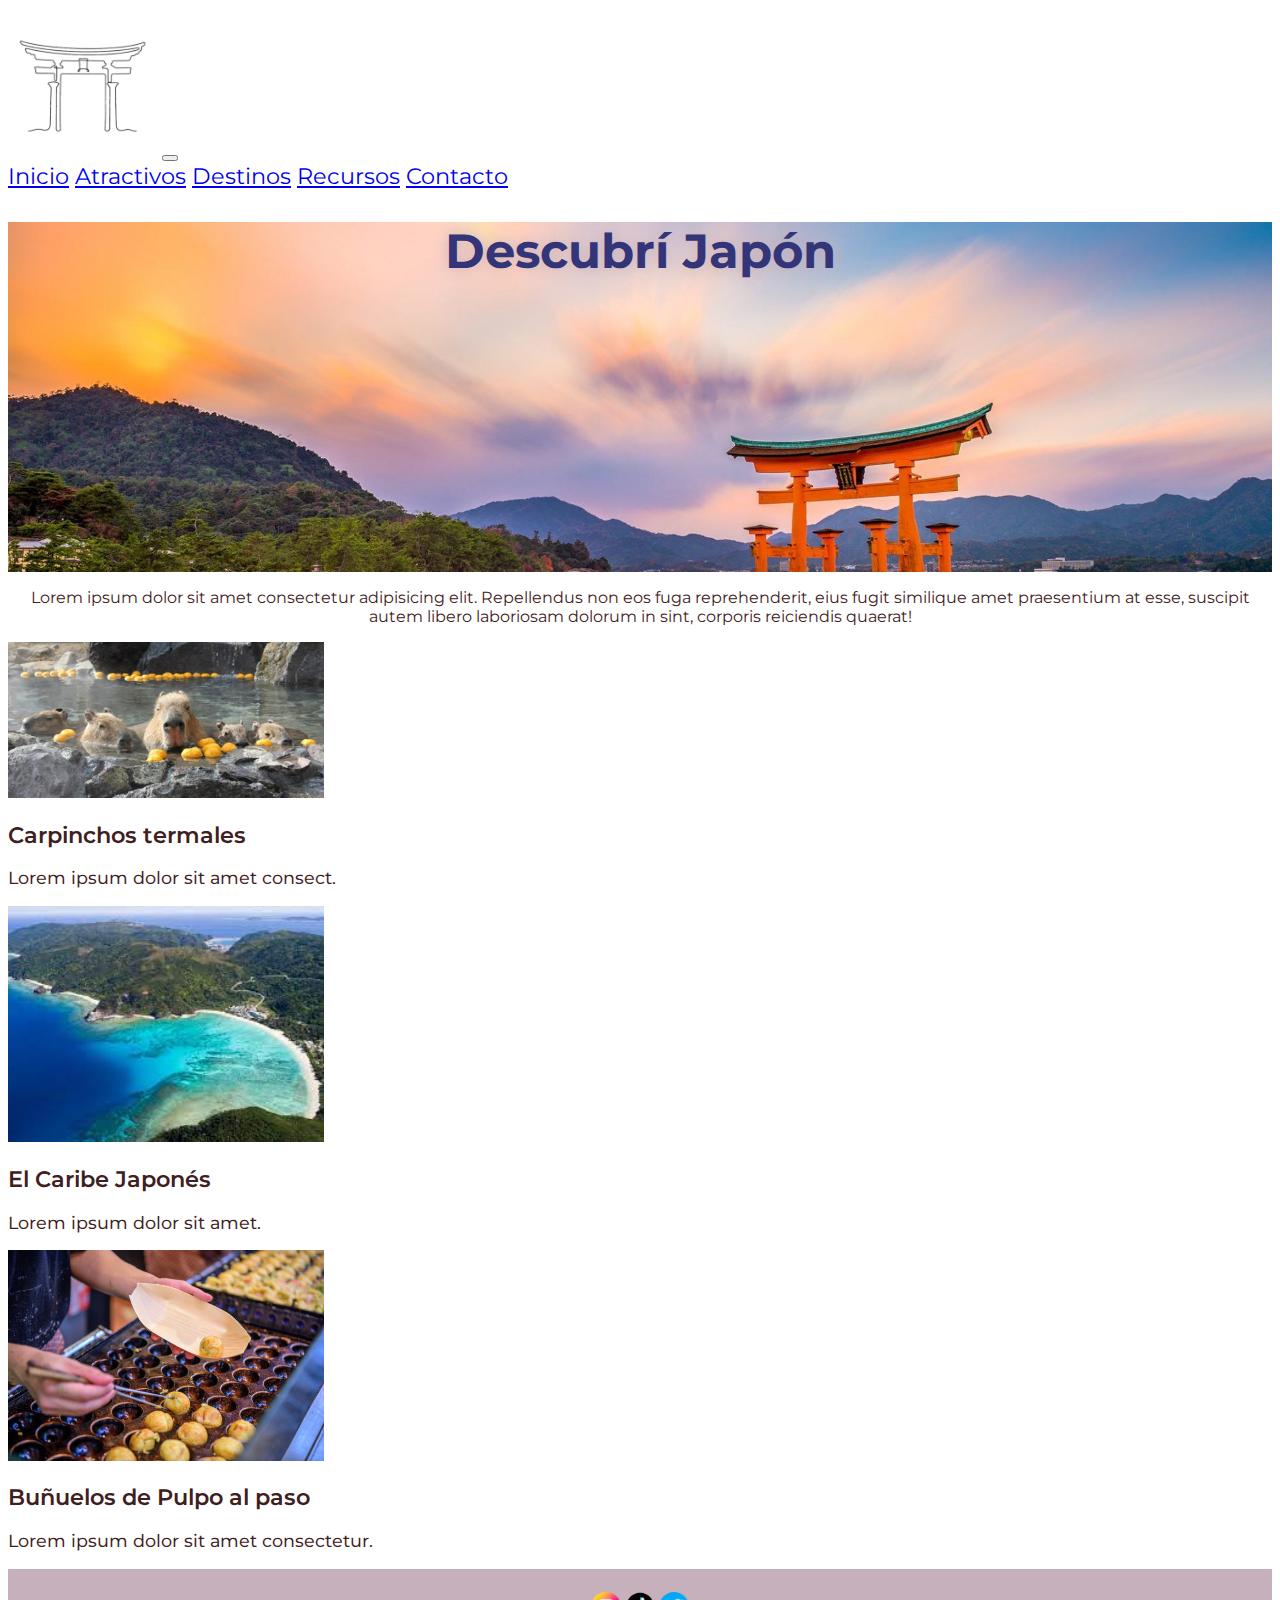
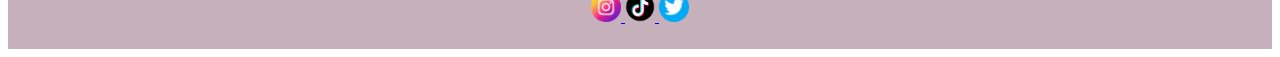
<file: index.html>
<!DOCTYPE html>
<html lang="es">
<head>
    <meta charset="UTF-8">
    <meta name="viewport" content="width=device-width, initial-scale=1.0">
    <title>Mi Proyecto-Home</title>
    <!--BS-->
    <link href="https://cdn.jsdelivr.net/npm/bootstrap@5.3.1/dist/css/bootstrap.min.css" rel="stylesheet" integrity="sha384-4bw+/aepP/YC94hEpVNVgiZdgIC5+VKNBQNGCHeKRQN+PtmoHDEXuppvnDJzQIu9" crossorigin="anonymous">
    <!--CSS-->
    <link rel="stylesheet" href="css/style.css">
</head>
<body>
    <!--inicio header-->
    <header>
        <!--NAV-->
        <nav class="navbar navbar-expand-lg">
            <div class="container-fluid">
              <a class="navbar-brand" href="#"><img src="media/logo-nt.png" alt=""></a>
              <button class="navbar-toggler" type="button" data-bs-toggle="collapse" data-bs-target="#navbarNavAltMarkup" aria-controls="navbarNavAltMarkup" aria-expanded="false" aria-label="Toggle navigation">
                <span class="navbar-toggler-icon"></span>
              </button>
              <div class="collapse navbar-collapse justify-content-end" id="navbarNavAltMarkup">
                <div class="navbar-nav">
                  <a class="nav-link active" aria-current="page" href="#">Inicio</a>
                  <a class="nav-link" href="pages/atractivos.html">Atractivos</a>
                  <a class="nav-link" href="pages/destinos.html">Destinos</a>
                  <a class="nav-link" href="pages/recursos.html">Recursos</a>
                  <a class="nav-link" href="pages/contacto.html">Contacto</a>
                </div>
              </div>
            </div>
          </nav>
    </header>
    <!--Inicio Main-->
    <main> 
         <!--el h1 debe figurar sobre la imagen principal que ocupa el ancho de la pantalla-->
        <section class="index-main-banner">
            <h1>Descubrí Japón</h1>
        </section>
        <p>Lorem ipsum dolor sit amet consectetur adipisicing elit. Repellendus non eos fuga reprehenderit, eius fugit similique amet praesentium at esse, suscipit autem libero laboriosam dolorum in sint, corporis reiciendis quaerat!</p>    

        <!--banners con titulo y descriptivos-->    
        <section class="index-banners">
            <div class="left-banner">
                <img src="media/Capybara-onsen.jpeg" alt="Carpinchos disfrutando un baño termal">
                <h2>Carpinchos termales</h2>
                <h3>Lorem ipsum dolor sit amet consect.</h3>
            </div>    
            <div class="middle-banner">
                <img src="media/okinawa.jpeg" alt="vista aérea de una playa de Okinawa"> 
                <h2>El Caribe Japonés</h2>
                <h3>Lorem ipsum dolor sit amet.</h3>
            </div>
            <div class="right-banner">
                <img src="media/takoyaki-street-vendor.jpeg" alt="takoyakis de un puesto calejero"> 
                <h2>Buñuelos de Pulpo al paso</h2>
                <h3>Lorem ipsum dolor sit amet consectetur.</h3>
            </div>                
        </section>
    </main>
    <!--Inicio Footer-->
    <footer>
        <section id="social"> 
            <!-- iconos de redes sociales--> 
            <a href="https:/www.instagram.com/" target="_blank">
                <img src="media/icono-instagram.png" alt="icono de instagram">
            </a>
            <a href="http://www.tiktok.com" target="_blank">
                <img src="media/icono-tik-tok.png" alt="icono de tik tok">
            </a>
            <a href="https://twitter.com" target="_blank">
                <img src="media/icono-twitter.png" alt="icono de twitter">
            </a>
        </section>

    </footer>
    <!--java script Bootstrap-->
    <script src="https://cdn.jsdelivr.net/npm/bootstrap@5.3.0/dist/js/bootstrap.bundle.min.js" integrity="sha384-geWF76RCwLtnZ8qwWowPQNguL3RmwHVBC9FhGdlKrxdiJJigb/j/68SIy3Te4Bkz" crossorigin="anonymous"></script>
</body>
</html>
</file>
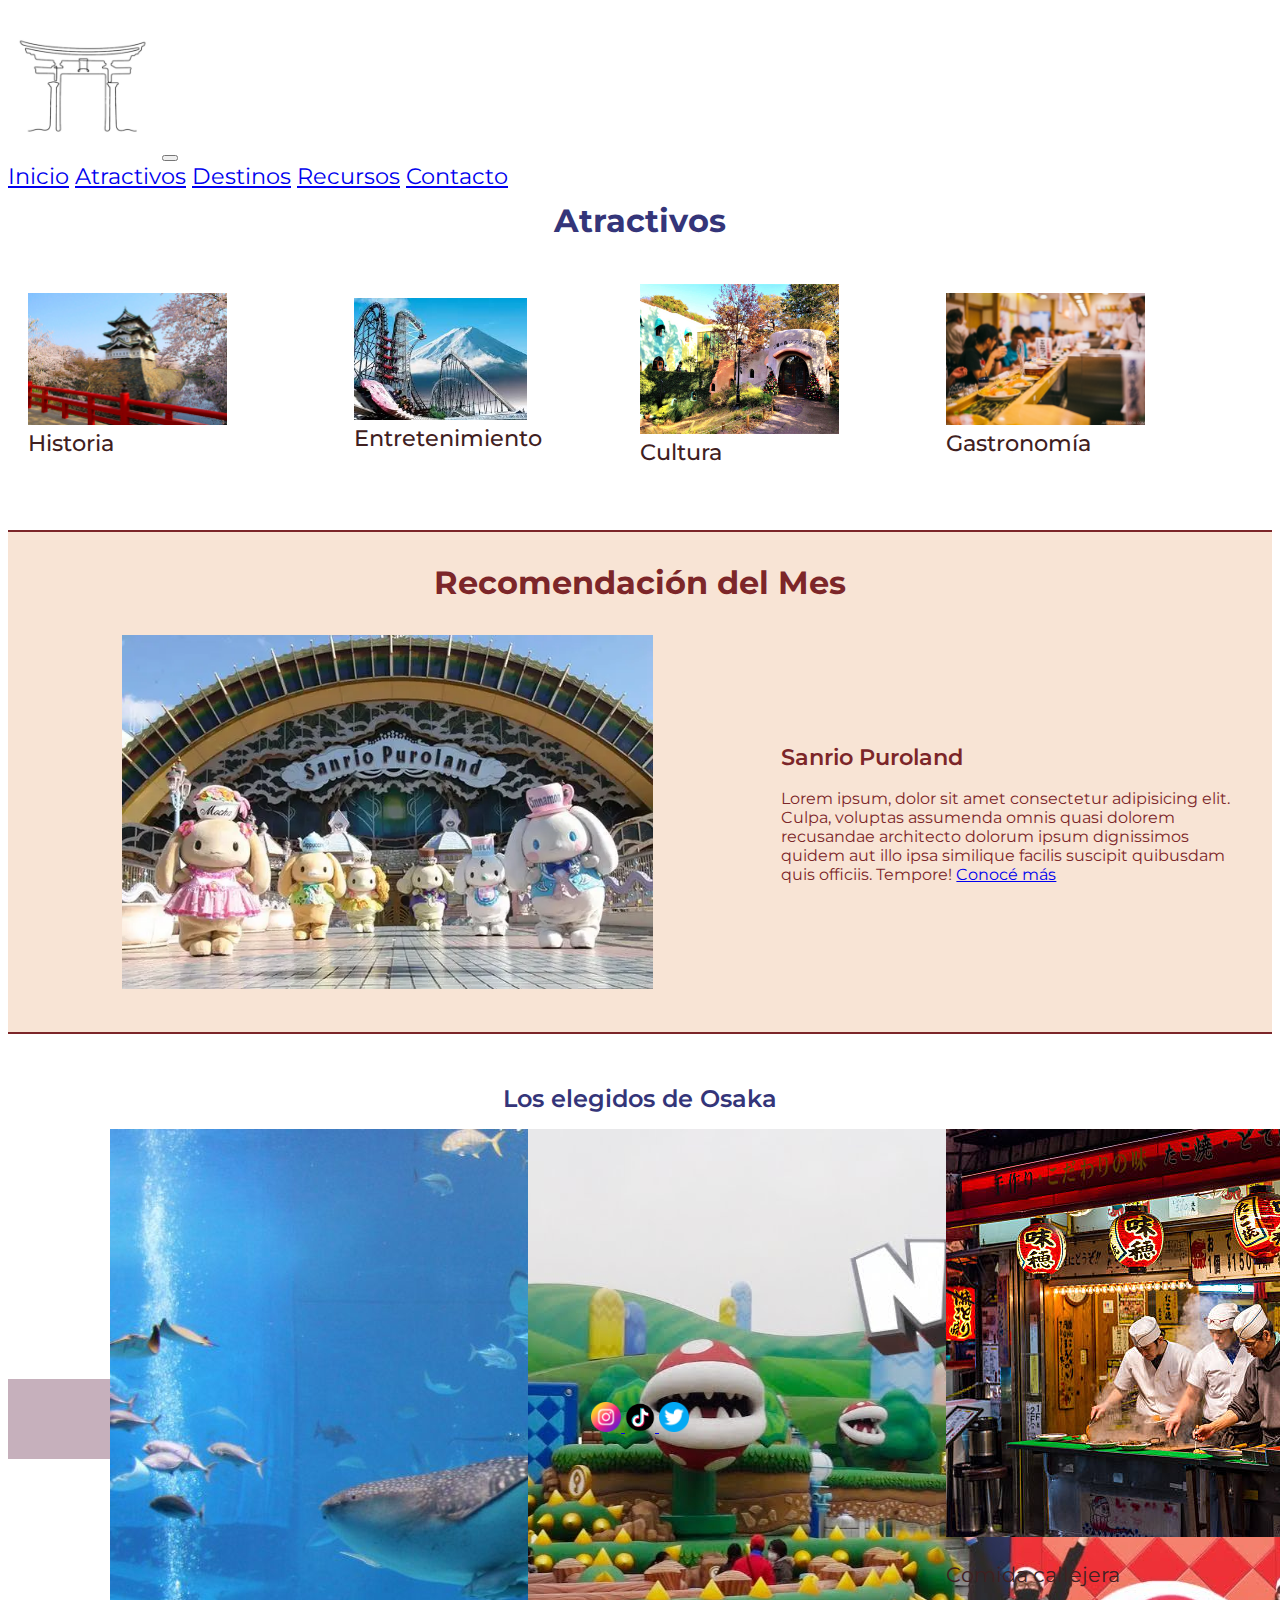
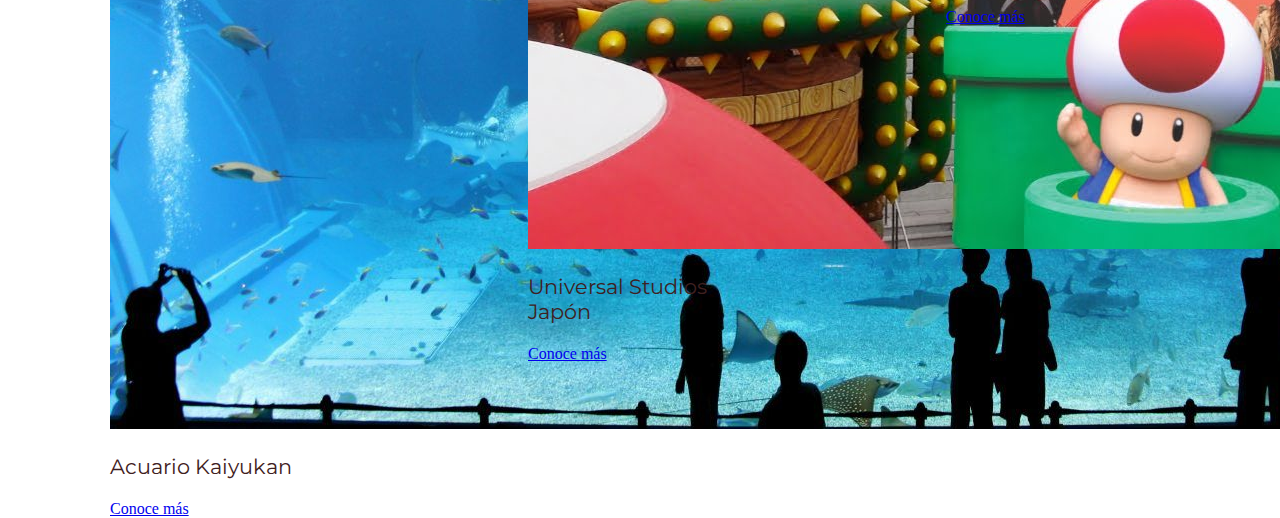
<file: pages/atractivos.html>
<!DOCTYPE html>
<html lang="es">
<head>
    <meta charset="UTF-8">
    <meta name="viewport" content="width=device-width, initial-scale=1.0">
    <title>Atractivos</title>
    <link href="https://cdn.jsdelivr.net/npm/bootstrap@5.3.1/dist/css/bootstrap.min.css" rel="stylesheet" integrity="sha384-4bw+/aepP/YC94hEpVNVgiZdgIC5+VKNBQNGCHeKRQN+PtmoHDEXuppvnDJzQIu9" crossorigin="anonymous">
    <link rel="stylesheet" href="../css/style.css">
</head>
<body>
    <header>
        <nav class="navbar navbar-expand-lg">
            <div class="container-fluid">
              <a class="navbar-brand" href="#"><img src="../media/logo-nt.png" alt=""></a>
              <button class="navbar-toggler" type="button" data-bs-toggle="collapse" data-bs-target="#navbarNavAltMarkup" aria-controls="navbarNavAltMarkup" aria-expanded="false" aria-label="Toggle navigation">
                <span class="navbar-toggler-icon"></span>
              </button>
              <div class="collapse navbar-collapse justify-content-end" id="navbarNavAltMarkup">
                <div class="navbar-nav">
                  <a class="nav-link" href="../index.html">Inicio</a>
                  <a class="nav-link active" aria-current="page" href="../pages/atractivos.html">Atractivos</a>
                  <a class="nav-link" href="../pages/destinos.html">Destinos</a>
                  <a class="nav-link" href="../pages/recursos.html">Recursos</a>
                  <a class="nav-link" href="../pages/contacto.html">Contacto</a>
                </div>
              </div>
            </div>
        </nav>
    </header>      
    <main>
        <!--Seccion categorias-->
        <section class="atractivos-main">
            <h1>Atractivos</h1>
            <div class="historia">
                <img src="../media/castillo-hirosaki.jpeg" alt="vista del castillo hirosaki">
                <div>
                    <a href="https://www.japan.travel/es/things-to-do/attraction/iconic-architecture/">Historia</a>
                </div>
            </div>
            <div class="entreteninmiento">
                <img src="../media/paque-de-diversiones.jpeg" alt="vista de una montaña rusa con el monte Fuji de fondo">
                <div>
                    <a href="https://www.japan.travel/es/see-and-do/theme-park/">Entretenimiento</a>
                </div>    
            </div>
            <div class="cultura">
                <img src="../media/Museo-Ghibli-Entranda.jpeg" alt="entrada del museo ghibli">
                <div>
                    <a href="https://www.japan.travel/es/things-to-do/culture/">Cultura</a>
                </div>
            </div>
            <div class="gastronomia">
                <img src="../media/restaurante-sushi.jpeg" alt="interior de un restaurante de sushi">
               <div>
                    <a href="https://www.japan.travel/es/gastronomy/">Gastronomía</a>
               </div>
            </div>
        </section>
        <!--Seccion media de la pagina para el destacado mensual-->
        <section class="atractivos-recomendacion">
            <h1 class="title-one">Recomendación del Mes</h1>
            <img src="../media/sanrio-puroland.webp" class="recomendacion-imagen" alt="entrada al parque sanrio puroland">
            <div class="recomendacion-texto">
                <h2 class="title-two">Sanrio Puroland</h2>
                <p class="paragraph">Lorem ipsum, dolor sit amet consectetur adipisicing elit. Culpa, voluptas assumenda omnis quasi dolorem recusandae architecto dolorum ipsum dignissimos quidem aut illo ipsa similique facilis suscipit quibusdam quis officiis. Tempore! <a href="https://www.puroland.jp/lang/en/">Conocé más</a></p>
            </div>
        </section>
<!--Sección elegidos-->
        <section class="atractivos-elegidos">
            <h2 class="section-title">Los elegidos de Osaka</h2>
            <div class="card-one" style="width: 14rem;">
                <img src="../media/Acuario-Kaiyukan-Osaka.jpeg" class="card-img-top" alt="">
                <div class="card-body">
                    <h3 class="card-title">Acuario Kaiyukan</h3>
                    <a href="https://www.kaiyukan.com/language/espanol/" class=“card-btn”>Conoce más</a>
                </div>
            </div>
            <div class="card-two" style="width: 14rem;">
                <img src="../media/universal-estudios-japon-super-nintendo.jpeg" class="card-img-top" alt="">
                <div class="card-body">
                    <h3 class="card-title">Universal Studios Japón</h3>
                    <a href="https://www.usj.co.jp/web/en/us" class=“card-btn”>Conoce más</a>
                </div>
            </div>
            <div class="card-three" style="width: 14rem;">
                <img src="../media/osaka-street-food-night-time.jpeg" class="card-img-top" alt="">
                <div class="card-body">
                    <h3 class="card-title">Comida callejera</h3>
                    <a href="https://www.japan.travel/en/my/story/osaka-street-food/" class=“card-btn”>Conoce más</a>
                </div>
            </div>
        </section>
    </main>

    <footer>
        <section id="social"> 
            <!-- iconos de redes sociales--> 
            <a href="https:/www.instagram.com/" target="_blank">
                <img src="../media/icono-instagram.png" alt="icono de instagram">
            </a>
            <a href="http://www.tiktok.com" target="_blank">
                <img src="../media/icono-tik-tok.png" alt="icono de tik tok">
            </a>
            <a href="https://twitter.com" target="_blank">
                <img src="../media/icono-twitter.png" alt="icono de twitter">
            </a>
        </section>
    </footer>
    <!--java script Bootstrap-->
    <script src="https://cdn.jsdelivr.net/npm/bootstrap@5.3.0/dist/js/bootstrap.bundle.min.js" integrity="sha384-geWF76RCwLtnZ8qwWowPQNguL3RmwHVBC9FhGdlKrxdiJJigb/j/68SIy3Te4Bkz" crossorigin="anonymous"></script>    
</body>
</html>
</file>
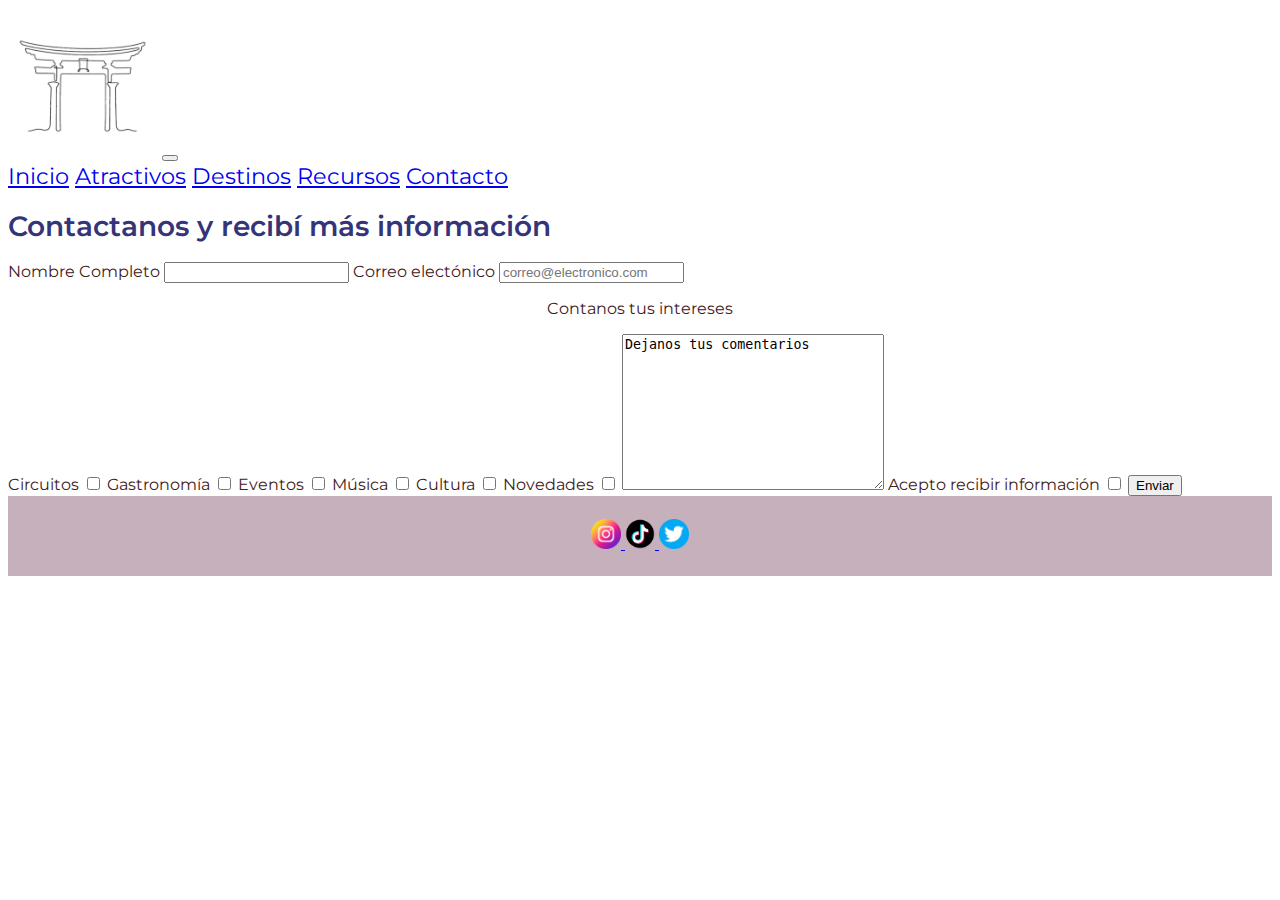
<file: pages/contacto.html>
<!DOCTYPE html>
<html lang="es">
<head>
    <meta charset="UTF-8">
    <meta name="viewport" content="width=device-width, initial-scale=1.0">
    <title>Contacto</title>
    <link href="https://cdn.jsdelivr.net/npm/bootstrap@5.3.1/dist/css/bootstrap.min.css" rel="stylesheet" integrity="sha384-4bw+/aepP/YC94hEpVNVgiZdgIC5+VKNBQNGCHeKRQN+PtmoHDEXuppvnDJzQIu9" crossorigin="anonymous">
    <link rel="stylesheet" href="../css/style.css">
</head>
<body>
    <header>
        <section class="logo">
            <nav class="navbar navbar-expand-lg">
                <div class="container-fluid">
                  <a class="navbar-brand" href="#"><img src="../media/logo-nt.png" alt=""></a>
                  <button class="navbar-toggler" type="button" data-bs-toggle="collapse" data-bs-target="#navbarNavAltMarkup" aria-controls="navbarNavAltMarkup" aria-expanded="false" aria-label="Toggle navigation">
                    <span class="navbar-toggler-icon"></span>
                  </button>
                  <div class="collapse navbar-collapse justify-content-end" id="navbarNavAltMarkup">
                    <div class="navbar-nav">
                      <a class="nav-link" href="../index.html">Inicio</a>
                      <a class="nav-link" href="../pages/atractivos.html">Atractivos</a>
                      <a class="nav-link" href="../pages/destinos.html">Destinos</a>
                      <a class="nav-link" href="../pages/recursos.html">Recursos</a>
                      <a class="nav-link active" aria-current="page" href="#">Contacto</a>
                    </div>
                  </div>
                </div>
            </nav>
    </header>
    <main>
        <section class="contacto-main">
        <h1>Contactanos y recibí más información</h1>
        <form action="">
            <label for="">Nombre Completo</label>
            <input type="text" name="nombre" id="nombre">
            <label for="">Correo electónico</label>
            <input type="email" name="mail" id="mail" placeholder="correo@electronico.com">
            <p>Contanos tus intereses</p>
            <label for="">Circuitos</label>
            <input type="checkbox" name="" id="">
            <label for="">Gastronomía</label>
            <input type="checkbox" name="" id="">
            <label for="">Eventos</label>
            <input type="checkbox" name="" id="">
            <label for="">Música</label>
            <input type="checkbox" name="" id="">
            <label for="">Cultura</label>
            <input type="checkbox" name="" id="">
            <label for="">Novedades</label>
            <input type="checkbox" name="" id="">
            <textarea name="" id="" cols="30" rows="10">Dejanos tus comentarios</textarea>
            <label>Acepto recibir información</label>
            <input type="checkbox" name="" id="">
            <input type="submit" value="Enviar">
        </form>
        </section>
    </main>   
    <footer>
        <section id="social"> 
            <!-- iconos de redes sociales--> 
            <a href="https:/www.instagram.com/" target="_blank">
                <img src="../media/icono-instagram.png" alt="icono de instagram">
            </a>
            <a href="http://www.tiktok.com" target="_blank">
                <img src="../media/icono-tik-tok.png" alt="icono de tiktok">
            </a>
            <a href="https://twitter.com" target="_blank">
                <img src="../media/icono-twitter.png" alt="icono de twitter">
            </a>
        </section>
    </footer>
    <!--java script Bootstrap-->
    <script src="https://cdn.jsdelivr.net/npm/bootstrap@5.3.0/dist/js/bootstrap.bundle.min.js" integrity="sha384-geWF76RCwLtnZ8qwWowPQNguL3RmwHVBC9FhGdlKrxdiJJigb/j/68SIy3Te4Bkz" crossorigin="anonymous"></script>        
</body>
</html>
</file>
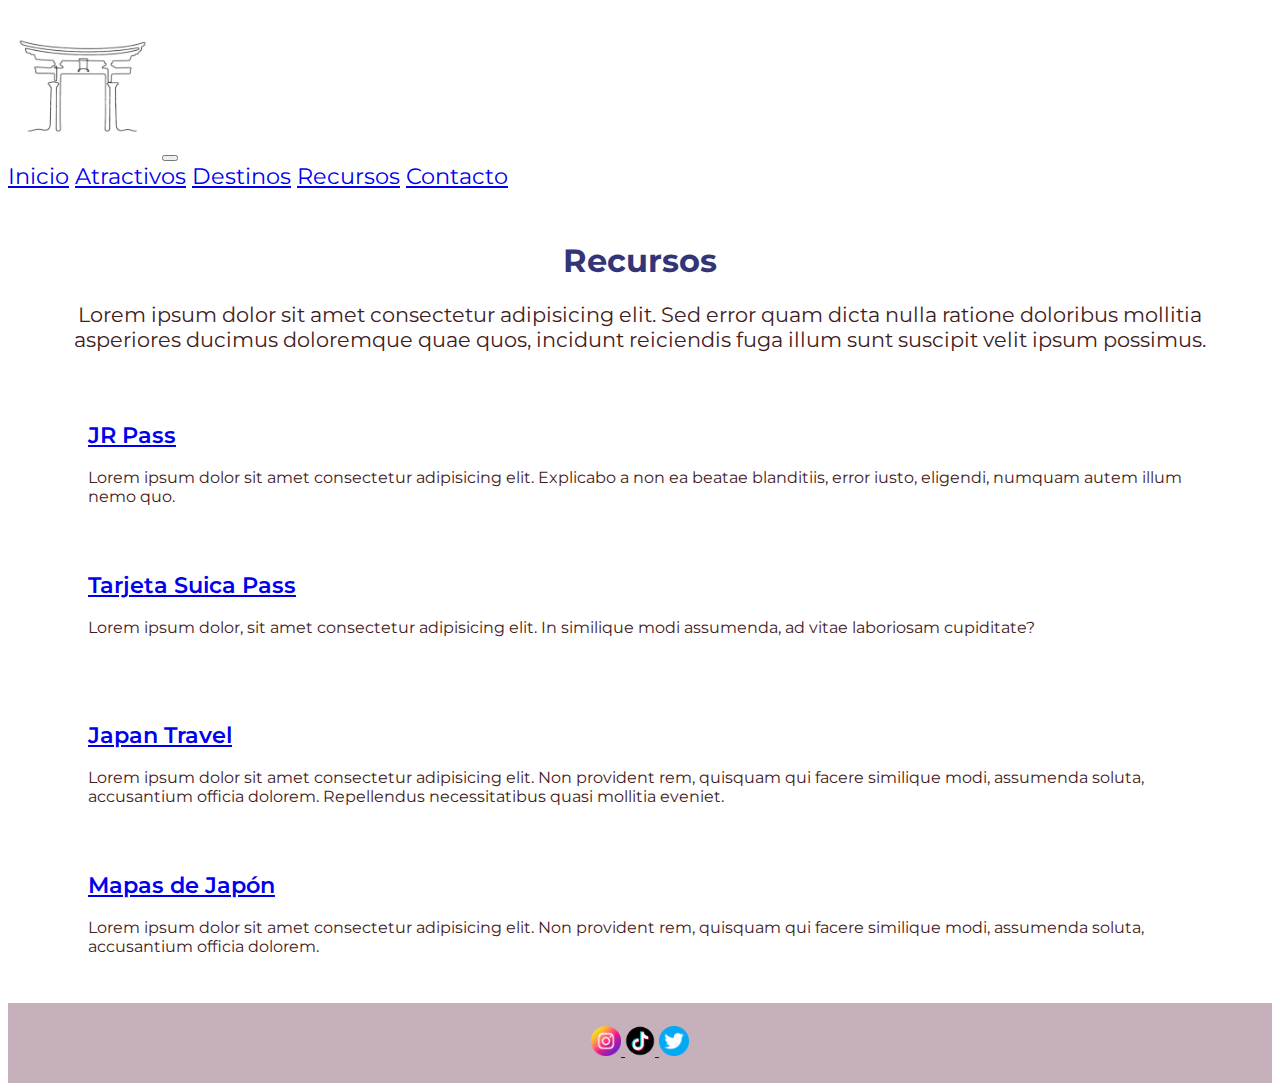
<file: pages/recursos.html>
<!DOCTYPE html>
<html lang="es">
<head>
    <meta charset="UTF-8">
    <meta name="viewport" content="width=device-width, initial-scale=1.0">
    <title>Recursos</title>
    <link href="https://cdn.jsdelivr.net/npm/bootstrap@5.3.1/dist/css/bootstrap.min.css" rel="stylesheet" integrity="sha384-4bw+/aepP/YC94hEpVNVgiZdgIC5+VKNBQNGCHeKRQN+PtmoHDEXuppvnDJzQIu9" crossorigin="anonymous">
    <link rel="stylesheet" href="../css/style.css">
</head>
<body>
    <header>
        <section class="logo">
        <!--<img src="../media/logo-nt.png" alt="">-->
        <nav class="navbar navbar-expand-lg">
            <div class="container-fluid">
              <a class="navbar-brand" href="#"><img src="../media/logo-nt.png" alt=""></a>
              <button class="navbar-toggler" type="button" data-bs-toggle="collapse" data-bs-target="#navbarNavAltMarkup" aria-controls="navbarNavAltMarkup" aria-expanded="false" aria-label="Toggle navigation">
                <span class="navbar-toggler-icon"></span>
              </button>
              <div class="collapse navbar-collapse justify-content-end" id="navbarNavAltMarkup">
                <div class="navbar-nav">
                  <a class="nav-link" href="../index.html">Inicio</a>
                  <a class="nav-link" href="../pages/atractivos.html">Atractivos</a>
                  <a class="nav-link" href="../pages/destinos.html">Destinos</a>
                  <a class="nav-link active" aria-current="page" href="#">Recursos</a>
                  <a class="nav-link" href="../pages/contacto.html">Contacto</a>
                </div>
              </div>
            </div>
          </nav>
    </header>
    <main>
        <section class="recursos-intro">
            <h1>Recursos</h1>
            <p>Lorem ipsum dolor sit amet consectetur adipisicing elit. Sed error quam dicta nulla ratione doloribus mollitia asperiores ducimus doloremque quae quos, incidunt reiciendis fuga illum sunt suscipit velit ipsum possimus.</p>
        </section>
        <section class="recursos-main">
            <div>
                <h2><a href="https://www.jrailpass.com/es/jr-pass">JR Pass</a></h2>
                <p>Lorem ipsum dolor sit amet consectetur adipisicing elit. Explicabo a non ea beatae blanditiis, error iusto, eligendi, numquam autem illum nemo quo.</p>
            </div>
            <div>    
                <h2><a href="https://www.japan-rail-pass.com/es/transporte/tarjeta-prepago/suica">Tarjeta Suica Pass</a></h2>
                <p>Lorem ipsum dolor, sit amet consectetur adipisicing elit. In similique modi assumenda, ad vitae laboriosam cupiditate?</p>
            </div>    
            <div>
                <h2><a href="https://www.japan.travel/es/plan/">Japan Travel</a></h2>
                <p>Lorem ipsum dolor sit amet consectetur adipisicing elit. Non provident rem, quisquam qui facere similique modi, assumenda soluta, accusantium officia dolorem. Repellendus necessitatibus quasi mollitia eveniet.</p>
            </div>
            <div>    
                <h2><a href="https://japonismo.com/mapas-para-viajar-a-japon">Mapas de Japón</a></h2>
                <p>Lorem ipsum dolor sit amet consectetur adipisicing elit. Non provident rem, quisquam qui facere similique modi, assumenda soluta, accusantium officia dolorem.</p>
            </div>    
        </section>
    </main>
    <footer>
        <section id="social"> 
            <a href="https:/www.instagram.com/" target="_blank">
                <img src="../media/icono-instagram.png" alt="icono de instagram">
            </a>
            <a href="http://www.tiktok.com" target="_blank">
                <img src="../media/icono-tik-tok.png" alt="icono de tik tok">
            </a>
            <a href="https://twitter.com" target="_blank">
                <img src="../media/icono-twitter.png" alt="icono de twitter">
            </a>
        </section>

    </footer>
 <!--java script Bootstrap-->
  <script src="https://cdn.jsdelivr.net/npm/bootstrap@5.3.0/dist/js/bootstrap.bundle.min.js" integrity="sha384-geWF76RCwLtnZ8qwWowPQNguL3RmwHVBC9FhGdlKrxdiJJigb/j/68SIy3Te4Bkz" crossorigin="anonymous"></script>
</body>
</html>
</file>
<file: css/style.css>
/* Paleta 
Dark Brown – Hex: 3F2021
Sangria – Hex: 7C2629
Hollywood Cerise – Hex: F8485E
Dark Blue – Hex: 343579
Pale Lilac – Hex: C6B0BC
Light Apricot – Hex: F3CFB3
*/

/* Estilos header*/
@font-face {
    font-family: "montserrat";
    src: url(../fonts/montserrat/Montserrat-VariableFont_wght.ttf);
}
header {
    background-color: white;
    width: 100%;
}
/*header nav ul {
    list-style-type: none;
    margin-right: 10%;
    display: flex;
    justify-content: space-between;
    align-items: center;
}
header nav a {
    background-color: white;
    width: 70%;
    text-decoration: none;
    list-style-type: none;
    }*/

.navbar-nav{   
    font-family: "montserrat";
    font-weight: 400;
    font-style: normal;
    font-size: 1.4rem;
    color: #3F2021; 
}
header img {
    width: 130px;
    padding: 10px;
}

/* Estilos footer */ 
footer {
    background-color: #C6B0BC;
    display: grid;
    grid-template-rows: 80px;
    grid-template-columns: 1fr;
    justify-items: center;
    align-items: center;

}
#social img {
width: 30px;
}
/* Estilos index */
.index-main-banner {
    background-image: url(../media/Miyajima-Island-Torii-Gate.jpeg);
    height: 350px;
    background-position: center;
    background-size: cover;
    font-family: "montserrat";
    font-weight: normal;
    font-style: normal;
    font-size: 1.5rem;
    text-align: center;
    color: #343579;
    text-shadow: 0px 0px 15px rgba(198,176,188,1);
}
main p{
    font-family: "montserrat";
    font-size: 1rem;
    text-align: center;
    color: #3F2021;
}
.index-banners img{
    width: 25%;
}
.index-banners h2{
    font-family: "montserrat";
    font-weight: 600;
    font-size: 1.4rem;
    text-align: left;
    color: #3F2021;
}
.index-banners h3{
    font-family: "montserrat";
    font-weight: 450;
    font-size: 1.1rem;
    text-align: justify;
    color: #3F2021;
}

/* Estilos Contacto*/
.contacto-main h1{
    font-family: "montserrat";
    font-weight: 600;
    font-size: 1.75rem;
    text-align: left;
    color: #343579;
}
.contacto-main form {
    font-family: "montserrat";
    font-weight: normal;
    font-size: 1rem;
    text-align: left;
    color: #3F2021;
}

/* Estilos Atractivos */
.atractivos-main {
    display: grid;
    border-bottom: 2px solid #7C2629;
    padding-bottom: 30px;
    padding-left: 20px;
    padding-right: 20px;
    grid-template-rows: 60px 250px;
    grid-template-columns: repeat(4, 1fr);
    grid-template-areas:
    "a a a a"
    "b c d e";
    align-items: center;
    justify-content: center;
    justify-items: center;
}
.atractivos-main h1{
    font-family: "montserrat";
    font-weight: bold;
    font-style: normal;
    font-size: 2rem;
    text-align: center;
    color: #343579;
    grid-area: a;
}
.atractivos-main a{
    font-family: "montserrat";
    font-weight: 500;
    font-size: 1.4rem;
    text-align: center;
    text-decoration: none;
    color: #3F2021;
}
.historia {
    grid-area: b;
}
.entretenimiento {
    grid-area: c;
}
.cultura {
    grid-area: d;
}
.gastronomía {
    grid-area: e;
}
.atractivos-main img{
    width: 65%;
}
/* Atractivos destacado central */
.atractivos-recomendacion {
    display: grid;
    grid-template-rows: 60px repeat(4, 100px);
    grid-template-columns: repeat(5, 1fr);
    grid-template-areas:
    "a a a a a"
    "b b b c c"
    "b b b c c"
    "b b b c c"
    "b b b c c";
    background-color: #f3cfb38d;
    padding-top: 20px;
    padding-bottom: 20px;
    justify-content: center;
    justify-items: center;
    align-items: center;
}

.atractivos-recomendacion h1{
    font-family: "montserrat";
    font-weight: bold;
    font-style: normal;
    font-size: 2rem;
    color: #7C2629;
    grid-area: a;
}
.atractivos-recomendacion h2{
    font-family: "montserrat";
    font-weight: 600;
    font-size: 1.4rem;
    align-self: justify;
    color: #7C2629;
}
.atractivos-recomendacion img{
    width: 70%;
    grid-area: b;
}
.recomendacion-texto {
    grid-area: c;
    padding-right: 15px;
}
.atractivos-recomendacion p{
    font-family: "montserrat";
    font-size: 1rem;
    align-self: justify;
    color: #7C2629;
}
/* Atractivos seccion elegidos */
.atractivos-elegidos {
    border-top: 2px solid #7C2629;
    padding-top: 30px;
    padding-left: 10px;
    padding-right: 10px;
    padding-bottom: 50px;
}
.section-title {
    font-family: "montserrat";
    font-weight: 600;
    font-size: 1.5rem;
    text-align: left;
    color: #343579;
    grid-area: a;
}
.atractivos-elegidos {
    display: grid;
    grid-template-rows: 65px 100px 100px;
    grid-template-columns: repeat(3, 1fr);
    justify-items: center;
    column-gap: 10px;
    grid-template-areas: 
    "a a a"
    "b c d"
    "b c d";
}
.card-one{
    grid-area: b;
}
.card-two {
    grid-area: c;
}
.card-three{
    grid-area: d;
}
.card-title {
    font-family: "montserrat";
    font-weight: 400;
    font-size: 1.3rem;
    text-align: left;
    color: #3F2021;
}
.card-btn {
    font-family: "montserrat";
    font-size: 0.8rem;
    text-align: right;
}


/* Estilos Destinos */
.destinos-mapa h1{
    font-family: "montserrat";
    font-weight: bold;
    font-style: normal;
    font-size: 2rem;
    text-align: center;
    color: #343579;
}
.destinos-mapa img {
    width: 90%;
}
.destinos-main {
    display: grid;
    grid-template-rows: 100px;
    grid-template-columns: repeat(3, 1fr);
    justify-content: center;
    align-items: center;
    column-gap: 10px;
    padding-top: 60px;
    padding-bottom: 60px;
}
.destinos-main h2{
    font-family: "montserrat";
    font-weight: 600;
    font-size: 1.2rem;
    text-align: center;
    color: #3F2021;
}
.destinos-main p{
    font-family: "montserrat";
    font-size: 1rem;
    text-align: center;
    color: #3F2021;
}
.destinos-main div{
    align-content: center;
}
.destinos-recomendacion{
    display: flex;
    flex-direction: row;
    padding-bottom: 20px;
}
.recomendacion-imagen{
    padding: 15px;
    width: 80%px;
}
.recomendacion-texto{
    padding: 15px;
    align-items: center;
    color: #343579;
}
.recomendacion-texto h1{
    font-family: "montserrat";
    font-weight: 750;
    font-size: 1.8rem;
}
.recomendacion-texto h2{
    font-family: "montserrat";
    font-weight: 600;
    font-size: 1.4rem;
}
.recomendacion-texto p{
    font-family: "montserrat";
    font-weight: 400;
    font-size: 1rem;
    text-align: left;
}


/* Estilos Recursos */
.recursos-intro {
    padding: 30px 60px 30px 60px;
}
.recursos-intro h1{
    font-family: "montserrat";
    font-weight: bold;
    font-style: normal;
    font-size: 2rem;
    text-align: center;
    color: #343579;
}
.recursos-intro p{
    font-family: "montserrat";
    font-size: 1.3rem;
    text-align: center;
    color: #3F2021;
}
.recursos-main {
    display: grid;
    grid-template-rows: repeat(4, 150px);
    grid-template-columns: 1fr;
    padding-left: 80px;
    padding-right: 80px;
}
.recursos-main h2{
    font-family: "montserrat";
    font-weight: 600;
    font-size: 1.4rem;
    text-align: left;
    text-decoration: none;
    color: #3F2021;
}
.recursos-main p{
    font-family: "montserrat";
    font-size: 1rem;
    text-align: left;
    color: #3F2021;
}

/* Media Queries*/

/* Queries de Atractivos*/
@media only screen and (max-width:600px){
    .atractivos-main{
        grid-template-rows: 60px 250px;
        grid-template-columns: 1fr 1fr;
        grid-template-areas:
        "a a"
        "b c"
        "d e";
        align-items: center;
    }
    .atractivos-main h1{
        font-weight: 600;
        font-size: 1.6rem;
    }
    .atractivos-main a{
        font-weight: 400;
        font-size: 1rem;

    }
    .atractivos-elegidos{
        grid-template-rows: 65px repeat(3, 200px);
        grid-template-columns: 1fr;
        grid-template-areas: 
        "a"
        "b"
        "c"
        "d";
        row-gap: 10px;
        padding-top: 30px;
        padding-bottom: 30px;
    }
    .atractivos-recomendacion{
        grid-template-rows: 60px repeat(4, 110px);
        grid-template-columns: 1fr;
        grid-template-areas:
        "a"
        "b"
        "b"
        "c"
        "c";
        padding-left: 5px;
        padding-right: 5px;
        justify-content: center;
        justify-items: center;
        align-items: center;
    }
    .atractivos-recomendacion h1{
        font-weight: 700;
        font-size: 1.6rem;
        text-align: center;
    }
/* Queries Recursos */
    .recursos-main{
        grid-template-rows: repeat(4,auto);    
    }
    .recursos-intro h1{
        font-weight: 600;
        font-size: 1.4rem;
    }
    .recursos-intro p{
        font-size: 1rem;
        font-weight:400
    }
    .recursos-main h2{
        font-size: 1.2rem;
        font-weight: 500;
    }
    .recursos-main p{
        font-size: 1rem;
        font-weight:normal;
    }
}
</file>
